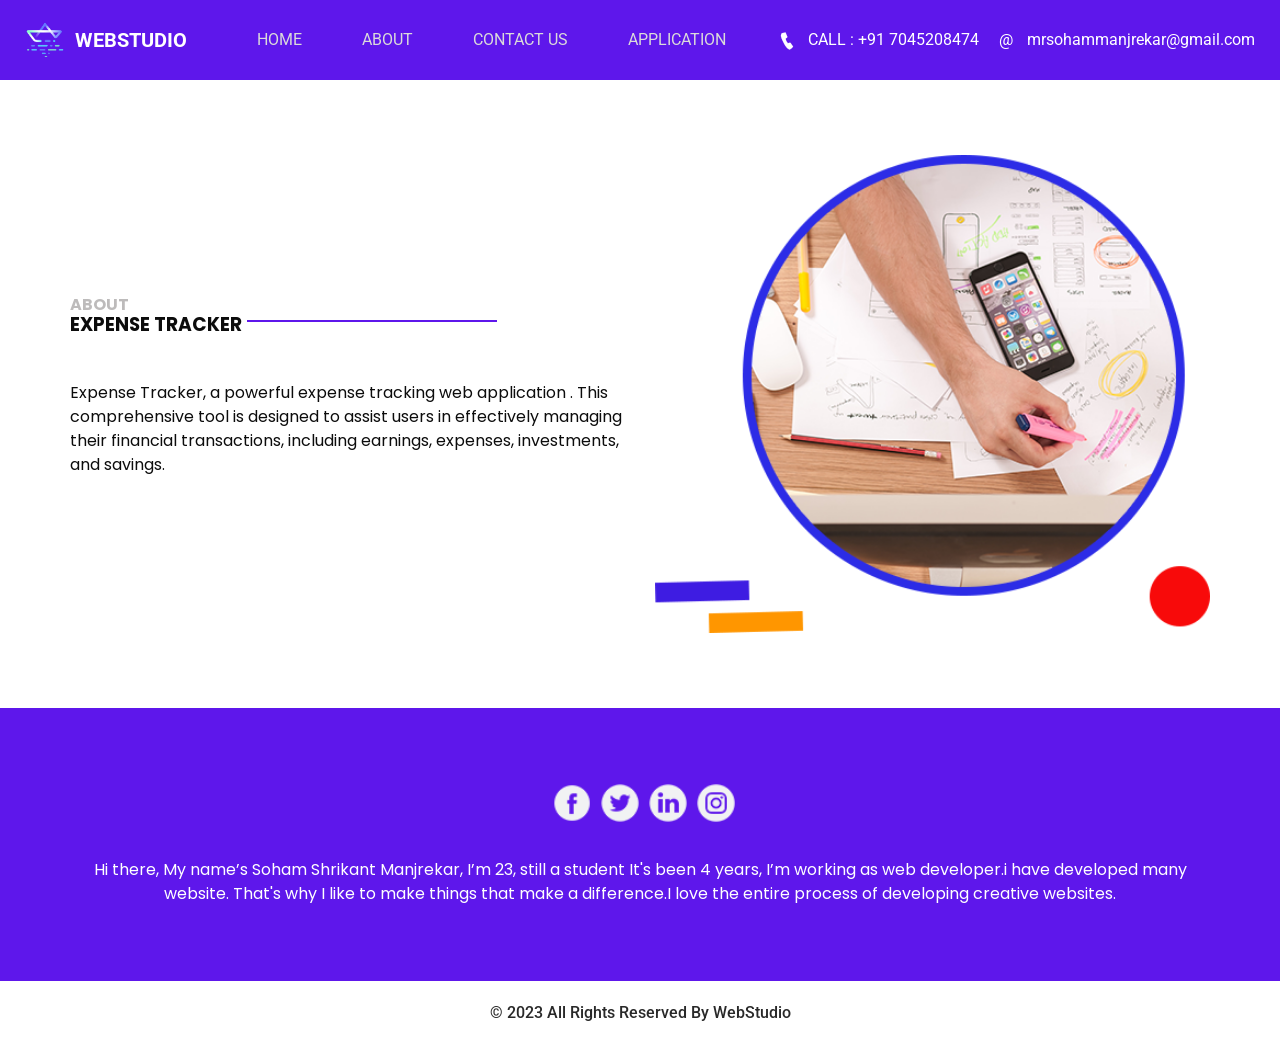
<file: finance/finances-main/about.html>
<!DOCTYPE html>
<html>

<head>
  <meta charset="utf-8" />
  <meta http-equiv="X-UA-Compatible" content="IE=edge" />
  <meta name="viewport" content="width=device-width, initial-scale=1, shrink-to-fit=no" />
  <meta name="keywords" content="HTML CSS JS Dictionary" />
  <meta name="description" content="Simple English Dictionary using HTML CSS JS and Dictionary API." />
  <meta name="author" content="Soham Manjrekar" />
  <title>Expense Tracker</title>
  <link rel="icon" type="image/x-icon" href="/images/logo.png">
  <link rel="stylesheet" type="text/css"
    href="https://cdnjs.cloudflare.com/ajax/libs/OwlCarousel2/2.1.3/assets/owl.carousel.min.css" />
  <link rel="stylesheet" type="text/css" href="css/bootstrap.css" />
  <link href="https://fonts.googleapis.com/css?family=Poppins:400,700|Roboto:400,700&display=swap" rel="stylesheet">
  <link href="css/style.css" rel="stylesheet" />
  <link href="css/responsive.css" rel="stylesheet" />
</head>

<body>
  <div class="hero_area">
    <header class="header_section">
      <div class="container-fluid">
        <nav class="navbar navbar-expand-lg custom_nav-container ">
          <a class="navbar-brand" href="index.html">
            <img src="images/logo.png" alt="">
            <span>
              WebStudio
            </span>
          </a>
          <button class="navbar-toggler" type="button" data-toggle="collapse" data-target="#navbarSupportedContent"
            aria-controls="navbarSupportedContent" aria-expanded="false" aria-label="Toggle navigation">
            <span class="navbar-toggler-icon"></span>
          </button>
          <div class="collapse navbar-collapse" id="navbarSupportedContent">
            <div class="d-flex mx-auto flex-column flex-lg-row align-items-center">
              <ul class="navbar-nav">
                <li class="nav-item active">
                  <a class="nav-link" href="index.html">Home <span class="sr-only">(current)</span></a>
                </li>
                <li class="nav-item">
                  <a class="nav-link" href="about.html">About </a>
                </li>
                
                <li class="nav-item">
                  <a class="nav-link" href="contact.html">Contact us</a>
                </li>
                <li class="nav-item">
                  <a class="nav-link" href="Application.html">Application </a>
                </li>
              </ul>
            </div>
            <div class="quote_btn-container  d-flex justify-content-center">
              <a href="">
                <img src="images/call.png" alt="">
                CALL : +91 7045208474
              </a>
              <a href="">
                <span>
                  @
                </span>
                mrsohammanjrekar@gmail.com
              </a>
            </div>
          </div>
        </nav>
      </div>
    </header>
  </div>
  <section class="about_section layout_padding">
    <div class="container">
      <div class="row">
        <div class="col-md-6">
          <div class="detail-box">
            <h6>
              About
            </h6>
            <div class="custom_heading-container">
              <h2>
                Expense Tracker
              </h2>
              <hr>
            </div>
            <p>
              Expense Tracker, a powerful expense tracking web application . This comprehensive tool is designed to assist users in effectively managing their financial transactions, including earnings, expenses, investments, and savings.</p>
            <div>

            </div>
          </div>
        </div>
        <div class="col-md-6">
          <div class="img-box">
            <img src="images/about-img.png" alt="">
          </div>
        </div>
      </div>
    </div>
  </section>
  <section class="info_section layout_padding">
    <div class="container">
      <div class="info_social">
        <div>
          <a href="">
            <img src="images/fb.png" alt="">
          </a>
        </div>
        <div>
          <a href="">
            <img src="images/twitter.png" alt="">
          </a>
        </div>
        <div>
          <a href="">
            <img src="images/linkedin.png" alt="">
          </a>
        </div>
        <div>
          <a href="">
            <img src="images/insta.png" alt="">
          </a>
        </div>
      </div>
      <div>
        <p>
          Hi there, My name’s Soham Shrikant Manjrekar, I’m 23, still a student It's been 4 years, I’m working as web
          developer.i have developed many website.
          That's why I like to make things that make a difference.I love the entire process of developing creative
          websites.
        </p>
      </div>
    </div>
  </section>
  <section class="container-fluid footer_section">
    <p>
      &copy; 2023 All Rights Reserved By
      <a href="">WebStudio</a>
    </p>
  </section>
  <script type="text/javascript" src="js/jquery-3.4.1.min.js"></script>
  <script type="text/javascript" src="js/bootstrap.js"></script>
</body>
</body>

</html>
</file>
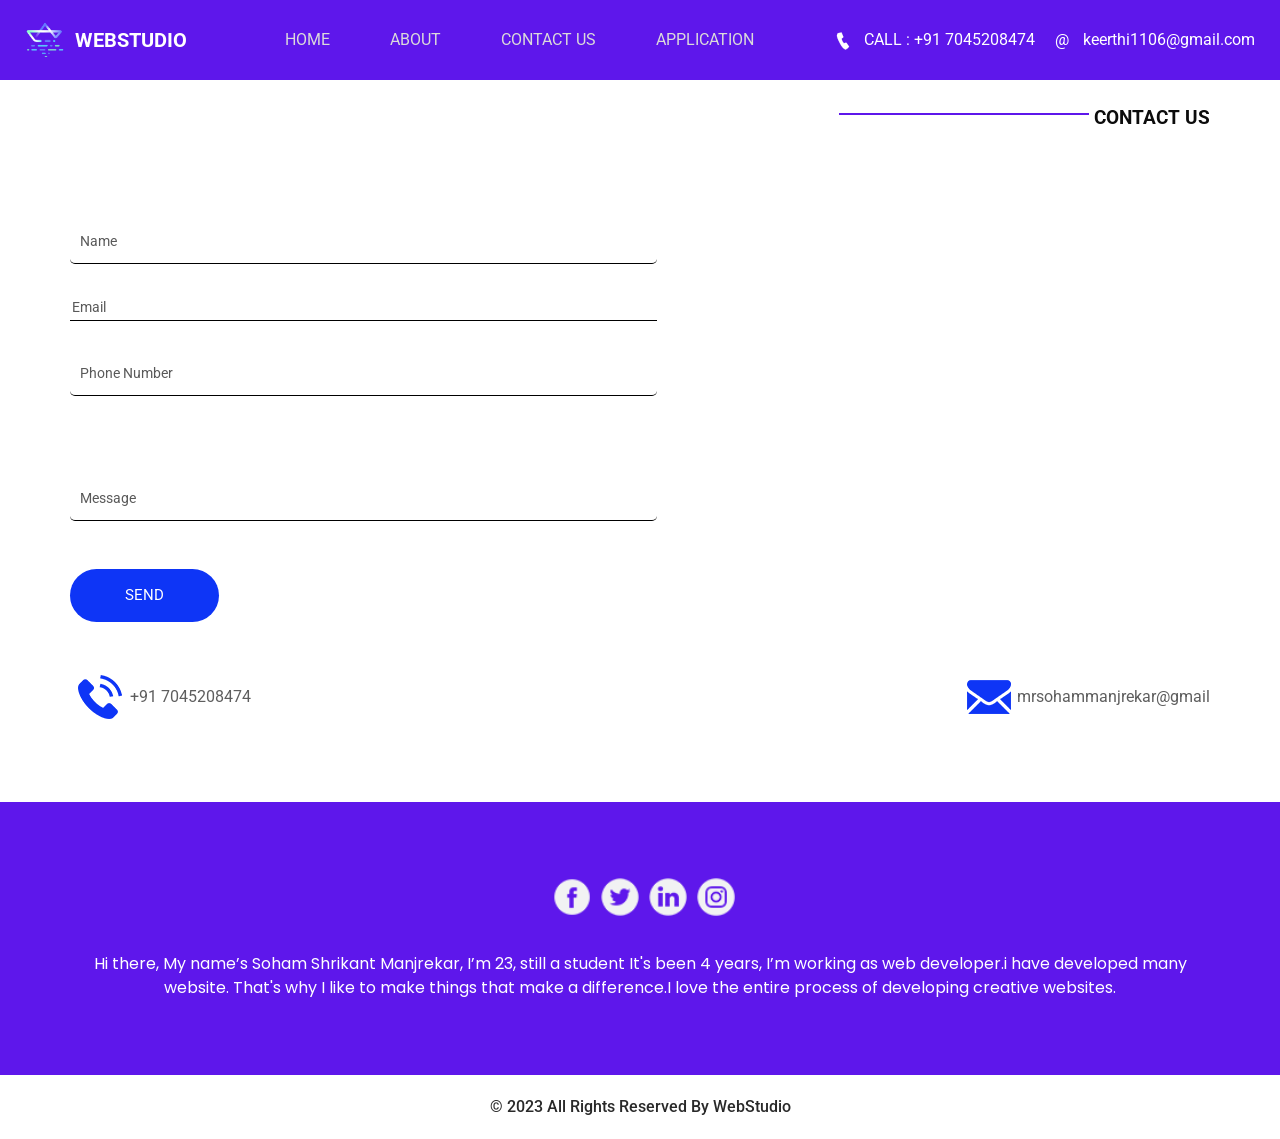
<file: finance/finances-main/contact.html>
<!DOCTYPE html>
<html>

<head>
  <meta charset="utf-8" />
  <meta http-equiv="X-UA-Compatible" content="IE=edge" />
  <meta name="viewport" content="width=device-width, initial-scale=1, shrink-to-fit=no" />
  <meta name="keywords" content="HTML CSS JS Dictionary" />
  <meta name="description" content="Simple English Dictionary using HTML CSS JS and Dictionary API." />
  <meta name="author" content="Balakeerthi" />
  <title>Expense Tracker</title>
  <link rel="icon" type="image/x-icon" href="/images/logo.png">
  <link rel="stylesheet" type="text/css"
    href="https://cdnjs.cloudflare.com/ajax/libs/OwlCarousel2/2.1.3/assets/owl.carousel.min.css" />
  <link rel="stylesheet" type="text/css" href="css/bootstrap.css" />
  <link href="https://fonts.googleapis.com/css?family=Poppins:400,700|Roboto:400,700&display=swap" rel="stylesheet">
  <link href="css/style.css" rel="stylesheet" />
  <link href="css/responsive.css" rel="stylesheet" />
</head>

<body>
  <div class="hero_area">
    <header class="header_section">
      <div class="container-fluid">
        <nav class="navbar navbar-expand-lg custom_nav-container ">
          <a class="navbar-brand" href="index.html">
            <img src="images/logo.png" alt="">
            <span>
              WebStudio
            </span>
          </a>
          <button class="navbar-toggler" type="button" data-toggle="collapse" data-target="#navbarSupportedContent"
            aria-controls="navbarSupportedContent" aria-expanded="false" aria-label="Toggle navigation">
            <span class="navbar-toggler-icon"></span>
          </button>
          <div class="collapse navbar-collapse" id="navbarSupportedContent">
            <div class="d-flex mx-auto flex-column flex-lg-row align-items-center">
              <ul class="navbar-nav">
                <li class="nav-item active">
                  <a class="nav-link" href="index.html">Home <span class="sr-only">(current)</span></a>
                </li>
                <li class="nav-item">
                  <a class="nav-link" href="about.html">About </a>
                </li>
                
                <li class="nav-item">
                  <a class="nav-link" href="contact.html">Contact us</a>
                </li>
                <li class="nav-item">
                  <a class="nav-link" href="Application.html">Application </a>
                </li>
              </ul>
            </div>
            <div class="quote_btn-container  d-flex justify-content-center">
              <a href="">
                <img src="images/call.png" alt="">
                CALL : +91 7045208474
              </a>
              <a href="">
                <span>
                  @
                </span>
                keerthi1106@gmail.com
              </a>
            </div>
          </div>
        </nav>
      </div>
    </header>
  </div>
  <section class="contact_section layout_padding-bottom" style="margin-top: 3vh;">
    <div class="container">
      <div class="d-flex flex-column align-items-end">
        <div class="custom_heading-container">
          <hr>
          <h2>
            Contact Us
          </h2>
        </div>
      </div>
      <div class="layout_padding-top layout_padding2-bottom">
        <div class="row">
          <div class="col-md-7">
            <form action="">
              <div class="contact_form-container">
                <div>
                  <div>
                    <input type="text" placeholder="Name">
                  </div>
                  <div>
                    <input type="email" placeholder="Email">
                  </div>
                  <div>
                    <input type="text" placeholder="Phone Number">
                  </div>
                  <div class="">
                    <input type="text" placeholder="Message" class="message_input">
                  </div>
                  <div class="mt-5">
                    <button type="submit">
                      send
                    </button>
                  </div>
                </div>

              </div>

            </form>
          </div>
          <div class="col-md-5">
            <div class="map-box">
              <div id="map">
                <div class="map-responsive">
                  <iframe
                    src="https://www.google.com/maps/embed/v1/place?key=AIzaSyA0s1a7phLN0iaD6-UE7m4qP-z21pH0eSc&q=Mumbai"
                    width="600" height="300" frameborder="0" style="border:0; width: 100%;" allowfullscreen></iframe>
                </div>
              </div>
            </div>
          </div>
        </div>
      </div>
      <div class="contact_items">

        <a href="">
          <div class="item ">
            <div class="img-box box-2">

            </div>
            <div class="detail-box">
              <p>
                +91 7045208474
              </p>
            </div>
          </div>
        </a>
        <a href="">
          <div class="item ">
            <div class="img-box box-3" style="width:10vw;">

            </div>
            <div class="detail-box">
              <p>
                mrsohammanjrekar@gmail
              </p>
            </div>
          </div>
        </a>
      </div>
    </div>
  </section>
  <section class="info_section layout_padding">
    <div class="container">
      <div class="info_social">
        <div>
          <a href="">
            <img src="images/fb.png" alt="">
          </a>
        </div>
        <div>
          <a href="">
            <img src="images/twitter.png" alt="">
          </a>
        </div>
        <div>
          <a href="">
            <img src="images/linkedin.png" alt="">
          </a>
        </div>
        <div>
          <a href="">
            <img src="images/insta.png" alt="">
          </a>
        </div>
      </div>
      <div>
        <p>
          Hi there, My name’s Soham Shrikant Manjrekar, I’m 23, still a student It's been 4 years, I’m working as web
          developer.i have developed many website.
          That's why I like to make things that make a difference.I love the entire process of developing creative
          websites.
        </p>
      </div>
    </div>
  </section>
  <section class="container-fluid footer_section">
    <p>
      &copy; 2023 All Rights Reserved By
      <a href="">WebStudio</a>
    </p>
  </section>
  <script type="text/javascript" src="js/jquery-3.4.1.min.js"></script>
  <script type="text/javascript" src="js/bootstrap.js"></script>
</body>
</body>

</html>
</file>
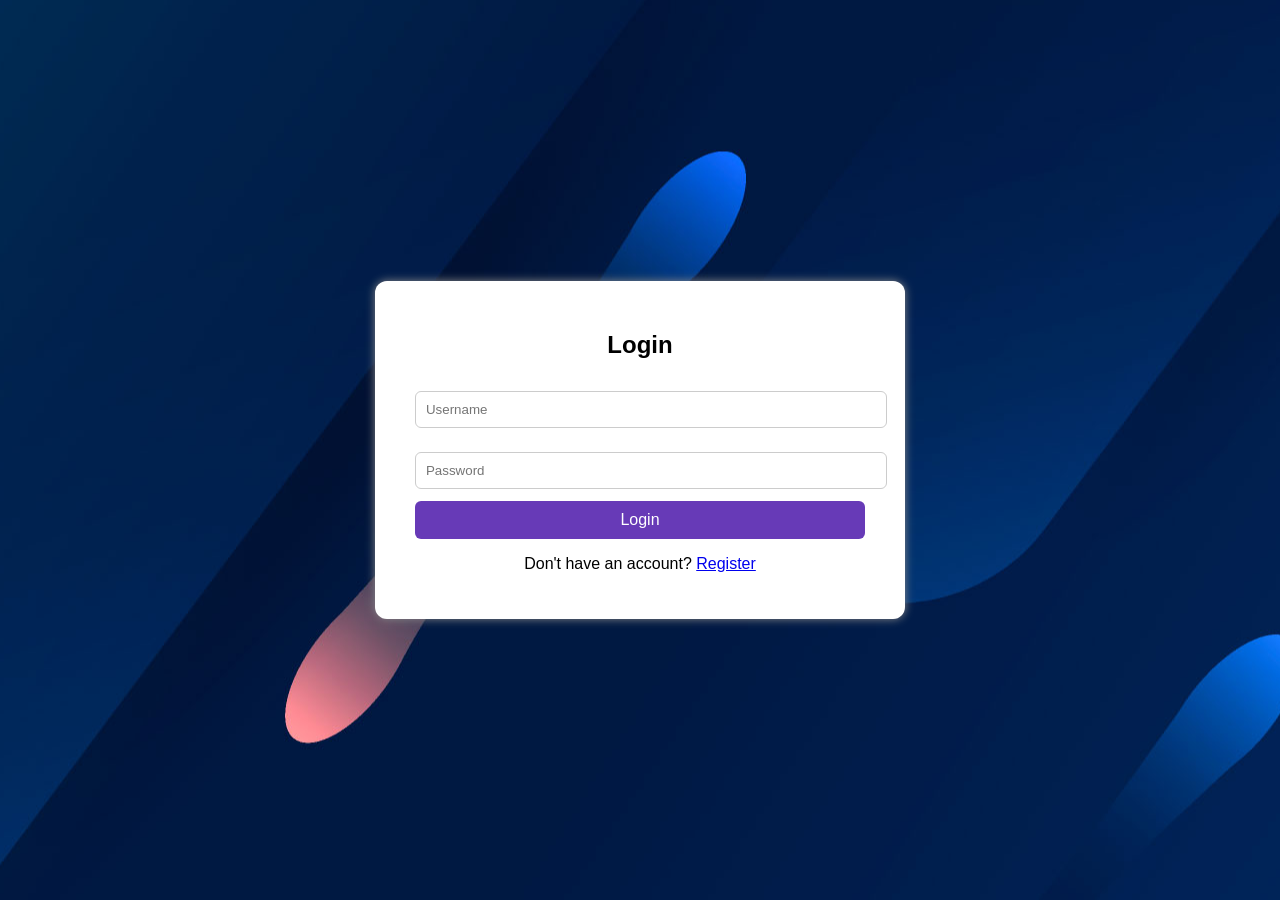
<file: finance/finances-main/login.html>
<!DOCTYPE html>
<html lang="en">
<head>
  <meta charset="UTF-8">
  <title>Login - Expense Tracker</title>
  <link rel="stylesheet" href="login.css">
</head>
<body>
  <div class="login-container">
    <h2>Login</h2>
    <form id="loginForm">
      <input type="text" id="username" placeholder="Username" required>
      <input type="password" id="password" placeholder="Password" required>
      <button type="submit">Login</button>
      <p id="error-msg"></p>
      <p>Don't have an account? <a href="register.html">Register</a></p>
    </form>
  </div>
  <script src="login.js"></script>
</body>
</html>
</file>
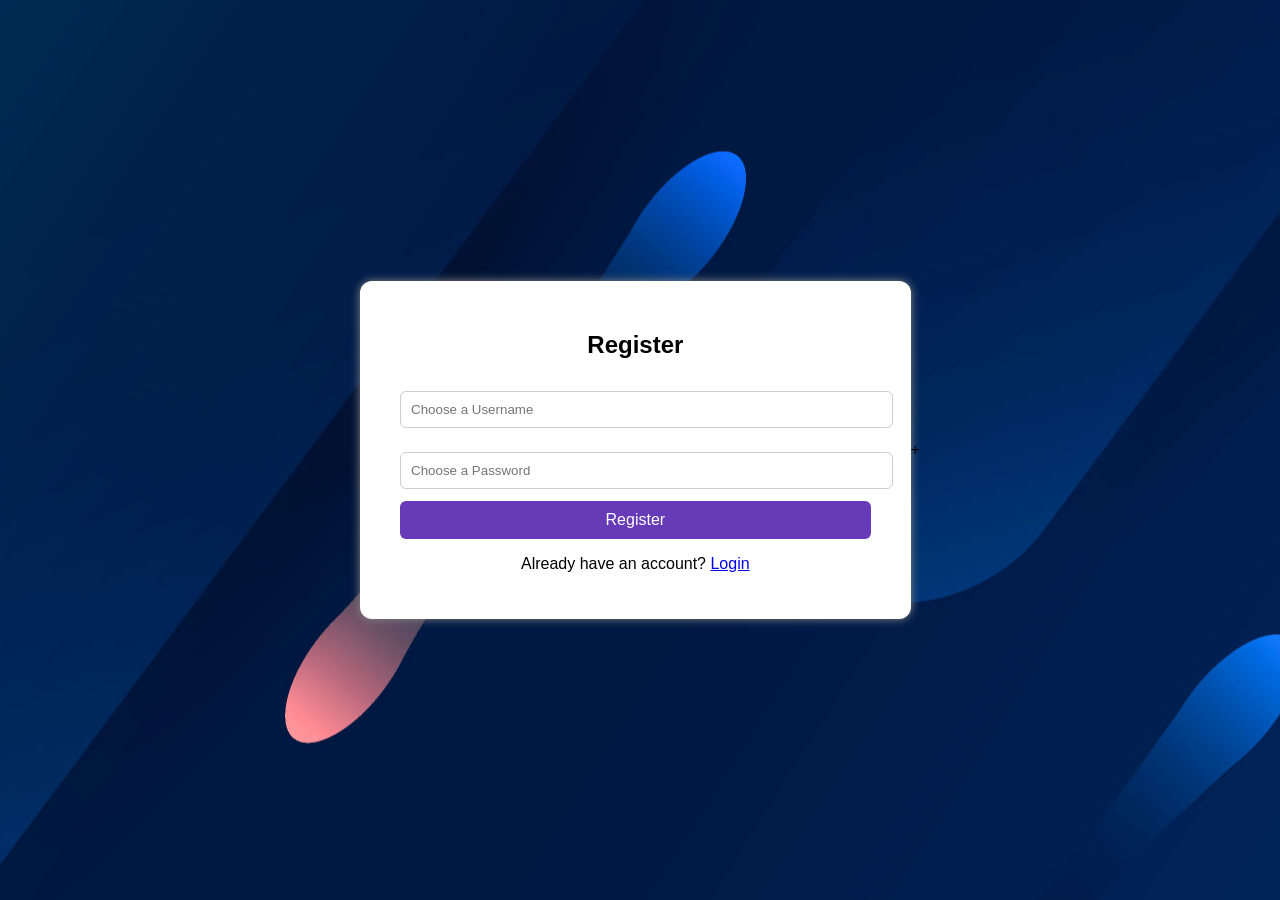
<file: finance/finances-main/register.html>
<!DOCTYPE html>
<html lang="en">
<head>
  <meta charset="UTF-8">
  <title>Register - Expense Tracker</title>
  <link rel="stylesheet" href="login.css">
</head>
<body>
  <div class="login-container">
    <h2>Register</h2>
    <form id="registerForm">
      <input type="text" id="regUsername" placeholder="Choose a Username" required>
      <input type="password" id="regPassword" placeholder="Choose a Password" required>
      <button type="submit">Register</button>
      <p id="register-msg"></p>
      <p>Already have an account? <a href="login.html">Login</a></p>
    </form>
  </div>
  <script>
    document.getElementById('registerForm').addEventListener('submit', function (e) {
      e.preventDefault();

      const username = document.getElementById('regUsername').value;
      const password = document.getElementById('regPassword').value;

      localStorage.setItem('username', username);
      localStorage.setItem('password', password);

      document.getElementById('register-msg').textContent = "Registered successfully!";
    });
  </script>
</body>
</html>
+
</file>
<file: finance/finances-main/css/style.css>
body {
  font-family: "Roboto", sans-serif;
  color: #0c0c0c;
  background-color: #ffffff;
}


:root {
  --main-color: #13168d;
  --secondary-color: #393a57;
  --ternary-color: #486ba6;
  --box-shadow: 0 1px 3px rgba(0, 0, 0, 0.12), 0 1px 2px rgba(0, 0, 0, 0.24);
  --background-color: #e5e6ed;
  --background-secondary-color: #fff;
  --border-color: #80717f;
  --border-secondary-color: #bcc0cb;
  --plus-color: #2ecc71;
  --minus-color: #c0392b;
}


.header {
  display: flex;
  align-items: center;
  justify-content: space-around;
}

.header img {
  width: 4.5rem;
  width: 4.5rem;
  opacity: 0.5;
}

.balance-container {
  display: flex;
  flex-direction: column;
}

.container1 {
  width: 70vw;
}

h1 {
  font-size: 1.25rem;
}

h2 {
  font-size: 1.17rem;
}

.balance {
  letter-spacing: 1px;
  margin: 0;
  font-size: 2rem;
}

h3 {
  border-bottom: 1px solid var(--border-color);
  padding-bottom: 10px;
  margin: 40px 0 10px;
}

h2,
h4 {
  margin: 0;
  text-transform: uppercase;
}

.inc-exp-container {
  background-color: var(--background-secondary-color);
  box-shadow: var(--box-shadow);
  padding: 20px;
  display: flex;
  justify-content: space-between;
  margin: 20px 0;
  border-radius: 5px;
}

.inc-exp-container > div {
  flex: 1;
  text-align: center;
}

.inc-exp-container > div:first-of-type {
  border-right: 1px solid var(--border-secondary-color);
}

.money {
  font-size: 20px;
  letter-spacing: 1px;
  margin: 5px 0;
}

.money.plus {
  color: var(--plus-color);
}

.money.minus {
  color: var(--minus-color);
}

label {
  display: inline-block;
  margin: 10px 0;
}

input[type="text"],
input[type="number"] {
  border: 1px solid var(--border-secondary-color);
  border-radius: 5px;
  display: block;
  font-size: 16px;
  padding: 10px;
  width: 100%;
}

.btn {
  cursor: pointer;
  background-color: var(--main-color);
  box-shadow: var(--box-shadow);
  color: var(--background-secondary-color);
  border: 0;
  display: block;
  font-size: 16px;
  margin: 10px 0 30px;
  padding: 10px;
  width: 100%;
  border-radius: 5px;
}

.list {
  list-style-type: none;
  padding: 0;
  margin-bottom: 40px;
}

.list li {
  background-color: var(--background-secondary-color);
  box-shadow: var(--box-shadow);
  color: var(--ternary-color);
  display: flex;
  justify-content: space-between;
  position: relative;
  padding: 10px;
  margin: 10px 0;
  border-top-left-radius: 5px;
  border-bottom-left-radius: 5px;
}

.list li.plus {
  border-left: 5px solid var(--plus-color);
}

.list li.minus {
  border-left: 5px solid var(--minus-color);
}

.delete-btn {
  cursor: pointer;
  background-color: var(--minus-color);
  color: var(--background-secondary-color);
  box-shadow: var(--box-shadow);
  border: 0;
  font-size: 22px;
  line-height: 22px;
  padding: 10px;
  margin: 10px 0;
  position: absolute;
  top: 50%;
  right: 0;
  transform: translate(100%, -73%);
  opacity: 0;
  transition: opacity 0.3s ease;
}

.btn:focus,
.delete-btn:focus {
  outline: 0;
}

.list li:hover .delete-btn {
  opacity: 1;
}

.notification-container {
  background-color: var(--minus-color);
  color: var(--background-secondary-color);
  border-radius: 5px 5px 0 0;
  padding: 15px 20px;
  position: fixed;
  bottom: 0;
  opacity: 0;
  transition: opacity 0.3s ease;
}

.notification-container.show {
  opacity: 1;
}

.notification-container p {
  margin: 0;
}


.layout_padding {
  padding: 75px 0;
}

.layout_padding2 {
  padding: 45px 0;
}

.layout_padding2-top {
  padding-top: 45px;
}

.layout_padding2-bottom {
  padding-bottom: 45px;
}

.layout_padding-top {
  padding-top: 75px;
}
#weight-condition{
  color: #0000ff;
}
.layout_padding-bottom {
  padding-bottom: 75px;
}

.custom_heading-container {
  display: -webkit-box;
  display: -ms-flexbox;
  display: flex;
  -webkit-box-align: center;
      -ms-flex-align: center;
          align-items: center;
}

.custom_heading-container h2 {
  text-transform: uppercase;
  font-weight: bold;
}

.custom_heading-container hr {
  width: 250px;
  border: none;
  height: 1.5px;
  background-color: #5e17eb;
  margin: 0 5px 0.5rem 5px;
}

/*header section*/
.hero_area {
  position: relative;
}

.sub_page .hero_area {
  height: auto;
}

.hero_area.sub_pages {
  height: auto;
}

.header_section {
  background-color: #5e17eb;
  padding: 10px 0;
}

.header_section .container-fluid {
  padding-right: 25px;
  padding-left: 25px;
}

.header_section .nav_container {
  margin: 0 auto;
}

.header_section .quote_btn-container a {
  color: #ffffff;
}

.header_section .quote_btn-container a img {
  margin-right: 10px;
}

.header_section .quote_btn-container a span {
  margin: 0 10px 0 20px;
}

.custom_nav-container.navbar-expand-lg .navbar-nav .nav-link {
  padding: 10px 20px;
  color: #dbdada;
  text-align: center;
  text-transform: uppercase;
}

.custom_nav-container.navbar-expand-lg .navbar-nav .nav-link:hover {
  color: #ffffff;
}

a,
a:hover,
a:focus {
  text-decoration: none;
}

a:hover,
a:focus {
  color: initial;
}

.btn,
.btn:focus {
  outline: none !important;
  -webkit-box-shadow: none;
          box-shadow: none;
}

.navbar-brand,
.navbar-brand:hover {
  text-transform: uppercase;
  font-weight: bold;
  font-size: 24px;
}

.custom_nav-container .nav_search-btn {
  background-image: url(../images/search-icon.png);
  background-size: 22px;
  background-repeat: no-repeat;
  background-position-y: 7px;
  width: 35px;
  height: 35px;
  padding: 0;
  border: none;
}

.navbar-brand {
  display: -webkit-box;
  display: -ms-flexbox;
  display: flex;
  -webkit-box-align: center;
      -ms-flex-align: center;
          align-items: center;
}

.navbar-brand img {
  width: 40px;
  margin-right: 5px;
}

.navbar-brand span {
  font-size: 20px;
  font-weight: 700;
  color: #ffffff;
  margin-left: 5px;
}

.custom_nav-container {
  z-index: 99999;
  padding: 5px 0;
}

.custom_nav-container .navbar-toggler {
  outline: none;
}

.custom_nav-container .navbar-toggler .navbar-toggler-icon {
  background-image: url(../images/menu.png);
  background-size: 40px;
}

.slider_section .slider-container {
  display: -webkit-box;
  display: -ms-flexbox;
  display: flex;
  -webkit-box-align: center;
      -ms-flex-align: center;
          align-items: center;
  padding-left: 10%;
}

.slider_section .detail-box {
  width: 45%;
  z-index: 4;
  color: #ffffff;
}

.slider_section .detail-box h1 {
  text-transform: uppercase;
  font-weight: bold;
  font-size: 3rem;
}

.slider_section .detail-box p {
  width: 75%;
  margin-top: 15px;
}

.slider_section .detail-box .slider-link {
  display: inline-block;
  padding: 10px 35px;
  border: 1px solid #ffffff;
  background-color: transparent;
  color: #ffffff;
  border-radius: 25px;
  margin-top: 35px;
}

.slider_section .detail-box .slider-link:hover {
  background-color: #ffffff;
  color: black;
}

.slider_section .img-box {
  width: 73%;
  margin-left: -17%;
  position: relative;
  z-index: 2;
}

.slider_section .img-box img {
  width: 100%;
}

.slider_section .slider_bg-container {
  position: absolute;
  width: 100%;
  height: 100%;
  background: linear-gradient(135deg, #a454fd, #2b05df);
  z-index: 3;
  -webkit-clip-path: polygon(0 0, 60% 0, 37% 100%, 0% 100%);
          clip-path: polygon(0 0, 60% 0, 37% 100%, 0% 100%);
}

.slider_section .carousel-control-prev,
.slider_section .carousel-control-next {
  left: 47.6%;
  width: 50px;
  height: 50px;
  z-index: 9;
  background-size: 9px;
  background-repeat: no-repeat;
  background-position: center;
  opacity: 1;
  border-radius: 100%;
}

.slider_section .carousel-control-prev {
  background-image: url(../images/prev.png);
  background-color: #ffffff;
  top: 50%;
  -webkit-transform: translate(-50%, 0);
          transform: translate(-50%, 0);
}

.slider_section .carousel-control-next {
  background-image: url(../images/next.png);
  background-color: #2e02fe;
  top: calc(50% - 30px);
  -webkit-transform: translate(0, -50%);
          transform: translate(0, -50%);
}

.about_section {
  font-family: "Poppins", sans-serif;
}

.about_section .row {
  -webkit-box-align: center;
      -ms-flex-align: center;
          align-items: center;
}

.about_section a {
  display: inline-block;
  padding: 8px 25px;
  background-color: #000000;
  border: 1px solid #000000;
  color: #ffffff;
  border-radius: 25px;
  margin-top: 45px;
}

.about_section a:hover {
  background-color: transparent;
  color: #000000;
}

.about_section p {
  margin-top: 45px;
}

.about_section .img-box img {
  width: 100%;
}

.about_section h6 {
  text-transform: uppercase;
  color: #bdbbbb;
  font-weight: bold;
  margin: 0;
}

.service_section {
  position: relative;
  font-family: "Poppins", sans-serif;
}

.service_section h2,
.service_section p {
  color: rgb(0, 0, 0);
}

.service_section hr {
  background-color: #ffffff;
}

.service_section .service_container {
  display: -webkit-box;
  display: -ms-flexbox;
  display: flex;
  -webkit-box-pack: justify;
      -ms-flex-pack: justify;
          justify-content: space-between;
}

.service_section .box {
  width: 175px;
  text-align: center;
  margin: 30px 0;
  font-family: "Roboto", sans-serif;
}

.service_section .box .img-2 {
  display: none;
}

.service_section .box .img-box {
  width: 175px;
  height: 175px;
  display: -webkit-box;
  display: -ms-flexbox;
  display: flex;
  -webkit-box-pack: center;
      -ms-flex-pack: center;
          justify-content: center;
  -webkit-box-align: center;
      -ms-flex-align: center;
          align-items: center;
  background-color: #000000;
}

.service_section .box .name {
  margin-top: 15px;
}

.service_section .box .name h6 {
  text-transform: uppercase;
  color: #000000;
  font-weight: bold;
}

.service_section .box:hover .img-1 {
  display: none;
}

.service_section .box:hover .img-2 {
  display: inline-block;
}

.service_section::before {
  content: "";
  position: absolute;
  width: 100%;
  height: 100%;
  top: 0;
  left: 0;
  background-image: url('https://wallpapercave.com/wp/wp5098796.jpg');
  z-index: -1;
}

.service_section .read-btn {
  display: -webkit-box;
  display: -ms-flexbox;
  display: flex;
  -webkit-box-pack: center;
      -ms-flex-pack: center;
          justify-content: center;
}

.service_section .read-btn a {
  display: inline-block;
  padding: 8px 25px;
  background-color: #000000;
  border: 1px solid #000000;
  color: #ffffff;
  border-radius: 25px;
}

.service_section .read-btn a:hover {
  background-color: transparent;
  color: #000000;
}




.subscribe_section {
  background-color: #5e17eb;
}

.subscribe_section .row {
  -webkit-box-align: center;
      -ms-flex-align: center;
          align-items: center;
}

.subscribe_section h2,
.subscribe_section button {
  font-family: "Poppins", sans-serif;
}

.subscribe_section h2 {
  color: #ffffff;
  text-transform: uppercase;
}

.subscribe_section h2 span {
  text-transform: none;
  font-weight: bold;
}

.subscribe_section form {
  display: -webkit-box;
  display: -ms-flexbox;
  display: flex;
}

.subscribe_section form input {
  border: none;
  min-width: 100%;
  height: 55px;
  background-color: #ffffff;
  padding: 0 20px;
  border-radius: 50px;
  outline: none;
}

.subscribe_section form button {
  border: none;
  padding: 0 60px;
  height: 40px;
  border-radius: 35px;
  color: #ffffff;
  background-color: #4719a2;
  -webkit-transform: translate(-104%, 7.5px);
          transform: translate(-104%, 7.5px);
  text-align: center;
  text-transform: uppercase;
}

.subscribe_section form button:hover {
  background-color: #0000ff;
}


.contact_section .contact_form-container input {
  border: none;
  outline: none;
  border-bottom: 1px solid #000;
  width: 90%;
  margin: 15px 0;
  background-color: transparent;
}

.contact_section .contact_form-container input::-webkit-input-placeholder {
  color: #595959;
  font-size: 14px;
}

.contact_section .contact_form-container input:-ms-input-placeholder {
  color: #595959;
  font-size: 14px;
}

.contact_section .contact_form-container input::-ms-input-placeholder {
  color: #595959;
  font-size: 14px;
}

.contact_section .contact_form-container input::placeholder {
  color: #595959;
  font-size: 14px;
}

.contact_section .contact_form-container input.message_input {
  margin-top: 80px;
}

.contact_section .contact_form-container button {
  border: none;
  background-color: #0e35f6;
  color: #fff;
  font-size: 15px;
  padding: 15px 55px;
  border-radius: 30px;
  text-transform: uppercase;
}

.contact_section .contact_form-container button:hover {
  background-color: #082de2;
}

.contact_section .map-box #map {
  width: 100%;
  height: 100%;
}

.contact_items {
  margin: 0 auto;
  display: -webkit-box;
  display: -ms-flexbox;
  display: flex;
  -webkit-box-pack: justify;
      -ms-flex-pack: justify;
          justify-content: space-between;
}

.contact_items .item {
  width: 250px;
  display: -webkit-box;
  display: -ms-flexbox;
  display: flex;
  -webkit-box-align: center;
      -ms-flex-align: center;
          align-items: center;
  text-align: center;
}

.contact_items .item .img-box {
  width: 60px;
  height: 60px;
  border-radius: 100%;
  background-repeat: no-repeat;
  background-position: center;
}

.contact_items .item .detail-box {
  color: #5e5e5e;
}

.contact_items .item .detail-box p {
  margin: 0;
}

.contact_items {
  position: relative;
}

.contact_items a {
  position: relative;
}

.contact_items .item .img-box.box-1 {
  background-image: url(../images/location.png);
}

.contact_items .item .img-box.box-2 {
  background-image: url(../images/telephone.png);
}

.contact_items .item .img-box.box-3 {
  background-image: url(../images/envelope.png);
}

.info_section {
  text-align: center;
  font-family: "Poppins", sans-serif;
  background-color: #5e17eb;
  color: #ffffff;
}

.info_section .info_social {
  display: -webkit-box;
  display: -ms-flexbox;
  display: flex;
  -webkit-box-pack: center;
      -ms-flex-pack: center;
          justify-content: center;
  margin: 0 auto 20px auto;
}

.info_section .info_social img {
  width: 40px;
  margin-left: 8px;
}

.info_section p {
  margin: 35px 0 0 0;
}

.footer_section {
  background-color: #ffffff;
  padding: 20px;
  font-weight: 500;
}

.footer_section p {
  color: #292929;
  margin: 0;
  text-align: center;
}

.footer_section a {
  color: #292929;
}
</file>
<file: finance/finances-main/css/responsive.css>
@media (max-width: 1120px) {

  .quote_btn-container a {
    display: none;
  }
}

@media (max-width: 992px) {


  .slider_section .slider-container {
    flex-direction: column;
    padding: 0;
  }

  .slider_section .detail-box {
    width: 100%;
    text-align: center;
    padding: 75px 15px;
    background: linear-gradient(135deg, #a454fd, #2b05df);
    position: relative;
  }

  .slider_section .img-box {
    width: 100%;
    margin: 0;
  }

  .slider_section .slider_bg-container {
    display: none;
  }

  .slider_section .detail-box p {
    width: 90%;
    margin-left: auto;
    margin-right: auto;
  }

  .slider_section .carousel-control-prev,
  .slider_section .carousel-control-next {
    top: initial;
    bottom: 0;
    left: 44.6%;
  }

  .slider_section .carousel-control-prev {
    transform: translate(0, 50%);
  }

  .slider_section .carousel-control-next {
    transform: translate(115%, 50%);
  }

  .service_section .service_container {
    flex-wrap: wrap;
    justify-content: center;
  }

  .service_section .box {
    margin: 25px;
  }

  .service_section .box .name h6 {
    color: #ffffff;
  }

  .service_section::before {
    height: 100%;
  }

  .portfolio_section {
    padding-top: 75px;
  }

  .contact_items {
    flex-wrap: wrap;
    justify-content: center;
  }

  .contact_items .item {
    margin: 20px;
  }
}

@media (max-width: 768px) {
  .client_section .client_container {
    width: 100%;
  }

  .client_section .client_container .box {
    margin: 20px 15px;
  }

  .client_section .carousel-control-prev,
  .client_section .carousel-control-next {
    display: none;
  }

  .subscribe_section form {
    margin-top: 25px;
  }

  .contact_section .contact_form-container button {
    margin-bottom: 45px;
  }

  .contact_section .contact_form-container input {
    width: 100%;
  }
}

@media (max-width: 576px) {

  .slider_section .carousel-control-prev,
  .slider_section .carousel-control-next {

    left: 41.6%;
  }

  .custom_heading-container hr {
    display: none;
  }
}

@media (max-width: 480px) {

  .slider_section .carousel-control-prev,
  .slider_section .carousel-control-next {
    left: 39%;
  }

  .subscribe_section form {
    flex-direction: column;
    align-items: center;
  }

  .subscribe_section form button {
    transform: none;
    margin-top: 15px;
  }

  .slider_section .detail-box h1 {
    font-size: 2.5rem;
  }
}

@media (max-width: 420px) {}

@media (max-width: 360px) {

  .slider_section .carousel-control-prev,
  .slider_section .carousel-control-next {
    left: 36%;
  }
}

@media (min-width: 1200px) {
  .container {
    max-width: 1170px;
  }

  .custom_nav-container.navbar-expand-lg .navbar-nav .nav-link {
    padding: 10px 30px;
  }
</file>
<file: finance/finances-main/login.css>
body {
    font-family: 'Segoe UI', sans-serif;
    background: url('images/background.jpg') no-repeat center center fixed;

    display: flex;
    justify-content: center;
    align-items: center;
    height: 100vh;
    margin: 0;
  }
  
  .login-container {
    background-color: white;
    padding: 30px 40px;
    border-radius: 12px;
    box-shadow: 0px 0px 10px #888;
    text-align: center;
  }
  
  input {
    width: 100%;
    padding: 10px;
    margin: 12px 0;
    border: 1px solid #ccc;
    border-radius: 6px;
  }
  
  button {
    width: 100%;
    padding: 10px;
    background-color: #673ab7;
    color: white;
    border: none;
    border-radius: 6px;
    cursor: pointer;
    font-size: 16px;
  }
  
  button:hover {
    background-color: #5e35b1;
  }
  
  #error-msg {
    color: red;
    margin-top: 10px;
  }
</file>
